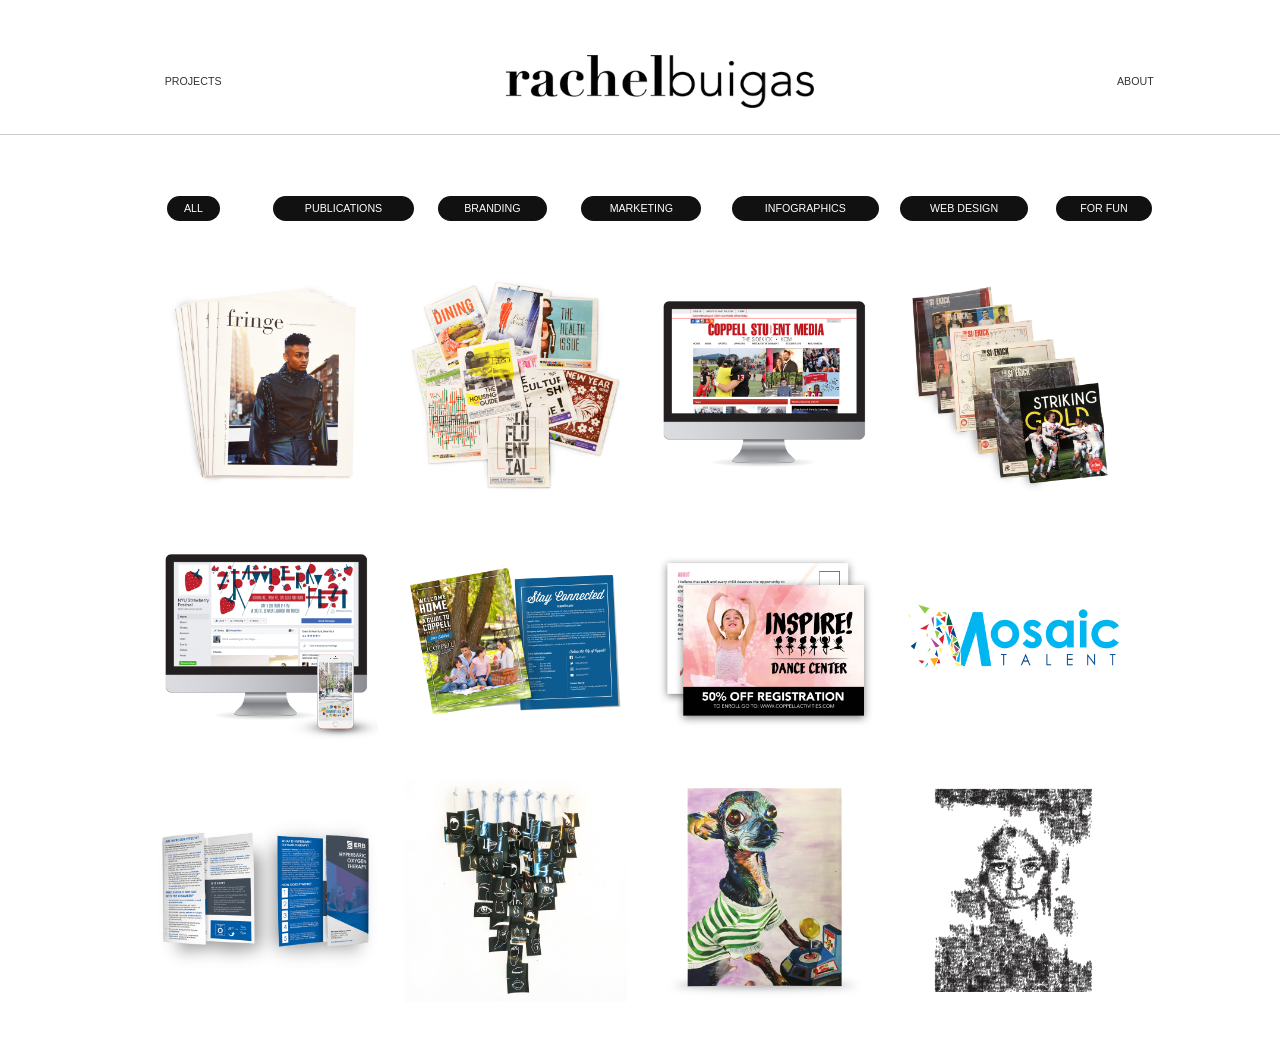
<file: index.html>
<!DOCTYPE html>
<html>

<head>
    <meta charset="utf-8">
    <meta http-equiv="X-UA-Compatible" content="IE=edge,chrome=1">
    <title>Rachel Buigas-Lopez Portfolio</title>
    <link rel="stylesheet" href="css/normalize.css">
    <link rel="stylesheet" href="css/base.css">
    <link rel="stylesheet" href="css/grid.css">
    <link rel="stylesheet" href="css/style.css">
    <meta name="description" content="">
    <meta name="author" content="">
    <meta name="viewport" content="width=device-width">
    <script src="js/modernizr-2.6.2.min.js"></script>
</head>

<body>
    <header>
        <nav class="singleProject">
            <ul class="menu">
                <li><a href="index.html">Projects</a></li>
                <li id="logo"><a href="index.html"><img src="Photos/rb.png"></a></li>
                <li><a href="Pages/About.html">About</a></li>
            </ul>
            <hr>
            <nav>
    </header>
    <main>
        <nav class="desktop">
            <ul class="projects">
                <li><a onclick="filterSelection('all')" name="category" class="move">All</a></li>
                <li><a onclick="filterSelection('publication')" name="category" class="move">Publications</a></li>
                <li><a onclick="filterSelection('branding')" name="category" class="move">Branding</a></li>
                <li><a onclick="filterSelection('marketing')" name="category" class="move">Marketing</a></li>
                <li><a onclick="filterSelection('infographic')" name="category" class="move">Infographics</a></li>
                <li><a onclick="filterSelection('web')" name="category" class="move">Web Design</a></li>
                <li><a onclick="filterSelection('4fun')" name="category" class="move">For Fun</a></li>
            </ul>
        </nav>
        <article>
            <button class="hamburger">&#9776;</button>
            <button class="cross">&#735;</button>
            <div class="mobile">
                <nav>
                    <ul class="projects-mobile">
                        <li><a onclick="filterSelection('all')" name="category" class="move">All</a></li>
                        <li><a onclick="filterSelection('publication')" name="category" class="move">Publications</a></li>
                        <li><a onclick="filterSelection('branding')" name="category" class="move">Branding</a></li>
                        <li><a onclick="filterSelection('marketing')" name="category" class="move">Marketing</a></li>
                        <li><a onclick="filterSelection('infographic')" name="category" class="move">Infographics</a></li>
                        <li><a onclick="filterSelection('web')" name="category" class="move">Web Design</a></li>
                        <li><a onclick="filterSelection('4fun')" name="category" class="move">For Fun</a></li>
                    </ul>
                </nav>
            </div>
            </header>
            <div class="container clearfix content">
                <div class="grid_3 filterDiv all publication">
                    <a href="Pages/Fringe.html">
                        <div class="view">
                            <img src="Photos/Fringe.jpg" alt="Fringe Magazine">
                            <div class="mask">
                                <h2>Fringe</h2>
                                <p>Fashion Magazine</p>
                                <a href="Pages/Fringe.html" class="info">More</a>
                            </div>
                    </a>
                    </div>
                </div>
                <div class="grid_3 filterDiv all publication">
                    <a href="Pages/WSN.html">
                        <div class="view">
                            <img src="Photos/WSN.jpg" alt="Washington Square News">
                            <div class="mask">
                                <h2>Washington Square News</h2>
                                <p>Newspaper</p>
                                <a href="Pages/WSN.html" class="info">More</a>
                            </div>
                    </a>
                    </div>
                </div>
                <div class="grid_3 filterDiv all infographic web">
                    <a href="Pages/CSM.html">
                        <div class="view">
                            <img src="Photos/CSM.jpg" alt="Coppell Student Media">
                            <div class="mask">
                                <h2>Coppell Student Media</h2>
                                <p>Web Design, Infographics</p>
                                <a href="Pages/CSM.html" class="info">More</a>
                            </div>
                    </a>
                    </div>
                </div>
                <div class="grid_3 filterDiv all publication">
                    <a href="Pages/Sidekick.html">
                        <div class="view">
                            <img src="Photos/Sidekick.jpg" alt="The Sidekick Newspaper">
                            <div class="mask">
                                <h2>The Sidekick</h2>
                                <p>Newspaper</p>
                                <a href="Pages/Sidekick.html" class="info">More</a>
                            </div>
                    </a>
                    </div>
                </div>
                <!-- end row one -->
                <div class="grid_3 filterDiv all marketing branding">
                    <a href="Pages/Strawberry.html">
                        <div class="view">
                            <img src="Photos/Strawberry.jpg" alt="NYU Strawberry Festival">
                            <div class="mask">
                                <h2>Strawberry Festival</h2>
                                <p>Advertising, Branding</p>
                                <a href="Pages/Strawberry.html" class="info">More</a>
                            </div>
                    </a>
                    </div>
                </div>
                <div class="grid_3 filterDiv all publication marketing">
                    <a href="Pages/Coppell.html">
                        <div class="view">
                            <img src="Photos/Coppell.jpg" alt="City of Coppell Welcome Book">
                            <div class="mask">
                                <h2>City of Coppell</h2>
                                <p>Welcome Book</p>
                                <a href="Pages/Coppell.html" class="info">More</a>
                            </div>
                        </div>
                </div>
                <div class="grid_3 filterDiv all branding marketing">
                    <a href="Pages/Inspire.html">
                        <div class="view">
                            <img src="Photos/Inspire.jpg" alt="Inspire Dance Stuio">
                            <div class="mask">
                                <h2>Inspire Dance Studio</h2>
                                <p>Branding, Marketing</p>
                                <a href="Pages/Inspire.html" class="info">More</a>
                            </div>
                    </a>
                    </div>
                </div>
                <div class="grid_3 filterDiv all marketing">
                    <a href="Pages/Mosaic.html">
                        <div class="view">
                            <img src="Photos/Mosaic.jpg" alt="Mosaic Talent">
                            <div class="mask">
                                <h2>Mosaic Talent</h2>
                                <p>Branding</p>
                                <a href="Pages/Mosaic.html" class="info">More</a>
                            </div>
                    </a>
                    </div>
                </div>
                <!-- end row two -->
                <div class="grid_3 filterDiv all marketing branding">
                    <a href="Pages/ERB.html">
                        <div class="view">
                            <img src="Photos/ERB.jpg" alt="ERB Maximized Living">
                            <div class="mask">
                                <h2>ERB Maximized Living</h2>
                                <p>Marketing, Events</p>
                                <a href="Pages/ERB.html" class="info">More</a>
                            </div>
                    </a>
                    </div>
                </div>
                <div class="grid_3 filterDiv all 4fun">
                    <a href="Pages/Skin.html">
                        <div class="view">
                            <img src="Photos/Skin.jpg" alt="Skin">
                            <div class="mask">
                                <h2>Skin</h2>
                                <p>For fun</p>
                                <a href="Pages/Skin.html" class="info">More</a>
                            </div>
                        </div>
                </div>
                <div class="grid_3 filterDiv all 4fun">
                    <a href="Pages/Speedy.html">
                        <div class="view">
                            <img src="Photos/Speedy.jpg" alt="Speedy Painting">
                            <div class="mask">
                                <h2>Speedy</h2>
                                <p>For fun</p>
                                <a href="Pages/Speedy.html" class="info">More</a>
                            </div>
                    </a>
                    </div>
                </div>
                <div class="grid_3 filterDiv all 4fun">
                    <a href="Pages/Sad.html">
                        <div class="view">
                            <img src="Photos/Sad.jpg" alt="Sad">
                            <div class="mask">
                                <h2>Sad</h2>
                                <p>For fun</p>
                                <a href="Pages/Sad.html" class="info">More</a>
                            </div>
                    </a>
                    </div>
                </div>
    </main>
    </article>
    <script type="text/javascript" src="http://ajax.googleapis.com/ajax/libs/jquery/1.9.0/jquery.min.js"></script>
    <script src="js/scripts.js"></script>
</body>

</html>
</file>
<file: css/base.css>
/*
Responsive 996px grid system ~ Base CSS.

Uses the HTML5 Boilerplate by Paul Irish with a few tweaks
html5boilerplate.com

*/


/* ==========================================================================
   Base styles: opinionated defaults
   ========================================================================== */

html,
button,
input,
select,
textarea {
    color: #222;
}

body {
    font-size: 1em;
    line-height: 1.4;
}

/*
 * Remove text-shadow in selection highlight: h5bp.com/i
 * These selection declarations have to be separate.
 * Customize the background color to match your design.
 */

::-moz-selection {
    background: #b3d4fc;
    text-shadow: none;
}

::selection {
    background: #b3d4fc;
    text-shadow: none;
}

/*
 * A better looking default horizontal rule
 */

hr {
    display: block;
    height: 1px;
    border: 0;
    border-top: 1px solid #ccc;
    margin: 1em 0;
    padding: 0;
}

/*
 * Remove the gap between images and the bottom of their containers: h5bp.com/i/440
 */

img {
    vertical-align: middle;
}

/*
 * Remove default fieldset styles.
 */

fieldset {
    border: 0;
    margin: 0;
    padding: 0;
}

/*
 * Allow only vertical resizing of textareas.
 */

textarea {
    resize: vertical;
}

/* ==========================================================================
   Chrome Frame prompt
   ========================================================================== */

.chromeframe {
    margin: 0.2em 0;
    background: #ccc;
    color: #000;
    padding: 0.2em 0;
}

/* ==========================================================================
   Helper classes
   ========================================================================== */

/*
 * Image replacement
 */

.ir {
    background-color: transparent;
    border: 0;
    overflow: hidden;
    /* IE 6/7 fallback */
    *text-indent: -9999px;
}

.ir:before {
    content: "";
    display: block;
    width: 0;
    height: 150%;
}

/*
 * Hide from both screenreaders and browsers: h5bp.com/u
 */

.hidden {
    display: none !important;
    visibility: hidden;
}

/*
 * Hide only visually, but have it available for screenreaders: h5bp.com/v
 */

.visuallyhidden {
    border: 0;
    clip: rect(0 0 0 0);
    height: 1px;
    margin: -1px;
    overflow: hidden;
    padding: 0;
    position: absolute;
    width: 1px;
}

/*
 * Extends the .visuallyhidden class to allow the element to be focusable
 * when navigated to via the keyboard: h5bp.com/p
 */

.visuallyhidden.focusable:active,
.visuallyhidden.focusable:focus {
    clip: auto;
    height: auto;
    margin: 0;
    overflow: visible;
    position: static;
    width: auto;
}

/*
 * Hide visually and from screenreaders, but maintain layout
 */

.invisible {
    visibility: hidden;
}

/*
 * Clearfix: contain floats
 *
 * For modern browsers
 * 1. The space content is one way to avoid an Opera bug when the
 *    `contenteditable` attribute is included anywhere else in the document.
 *    Otherwise it causes space to appear at the top and bottom of elements
 *    that receive the `clearfix` class.
 * 2. The use of `table` rather than `block` is only necessary if using
 *    `:before` to contain the top-margins of child elements.
 */

.clearfix:before,
.clearfix:after {
    content: " "; /* 1 */
    display: table; /* 2 */
}

.clearfix:after {
    clear: both;
}

/*
 * For IE 6/7 only
 * Include this rule to trigger hasLayout and contain floats.
 */

.clearfix {
    *zoom: 1;
}


/*
 * Clear after each row
 */

.clear {
	clear: both;
	display: block;
	overflow: hidden;
	visibility: hidden;
	width: 0;
	height: 0;
}

/* ==========================================================================
   EXAMPLE Media Queries for Responsive Design.
   Theses examples override the primary ('mobile first') styles.
   Modify as content requires.
   ========================================================================== */

@media only screen and (min-width: 35em) {
    /* Style adjustments for viewports that meet the condition */
}

@media print,
       (-o-min-device-pixel-ratio: 5/4),
       (-webkit-min-device-pixel-ratio: 1.25),
       (min-resolution: 120dpi) {
    /* Style adjustments for high resolution devices */
}

/* ==========================================================================
   Print styles.
   Inlined to avoid required HTTP connection: h5bp.com/r
   ========================================================================== */

@media print {
    * {
        background: transparent !important;
        color: #000 !important; /* Black prints faster: h5bp.com/s */
        box-shadow: none !important;
        text-shadow: none !important;
    }

    a,
    a:visited {
        text-decoration: underline;
    }

    a[href]:after {
        content: " (" attr(href) ")";
    }

    abbr[title]:after {
        content: " (" attr(title) ")";
    }

    /*
     * Don't show links for images, or javascript/internal links
     */

    .ir a:after,
    a[href^="javascript:"]:after,
    a[href^="#"]:after {
        content: "";
    }

    pre,
    blockquote {
        border: 1px solid #999;
        page-break-inside: avoid;
    }

    thead {
        display: table-header-group; /* h5bp.com/t */
    }

    tr,
    img {
        page-break-inside: avoid;
    }

    img {
        max-width: 100% !important;
    }

    @page {
        margin: 0.5cm;
    }

    p,
    h2,
    h3 {
        orphans: 3;
        widows: 3;
    }

    h2,
    h3 {
        page-break-after: avoid;
    }
}
</file>
<file: css/grid.css>
/*
Responsive 996px grid system ~ Grid CSS.
Copyright 2013, Josh Cope

12 Columns ~ Margin left: 13px ~ Margin right: 13px

Based on the 960.gs grid system - http://960.gs/
by Nathan Smith

Licensed under GPL and MIT
*/

/* =============================================================================
   Base 966px Grid
   ========================================================================== */
   
	body {min-width: 996px;}

	/* Container */
	.container {
		margin-left: auto;
		margin-right: auto;
		width: 996px;
	}

	/* Global */
	.grid_1,
	.grid_2,
	.grid_3,
	.grid_4,
	.grid_5,
	.grid_6,
	.grid_7,
	.grid_8,
	.grid_9,
	.grid_10,
	.grid_11,
	.grid_12 {
		display: inline;
		float: left;
		margin-left: 13px;
		margin-right: 13px;
	}

	.push_1, .pull_1,
	.push_2, .pull_2,
	.push_3, .pull_3,
	.push_4, .pull_4,
	.push_5, .pull_5,
	.push_6, .pull_6,
	.push_7, .pull_7,
	.push_8, .pull_8,
	.push_9, .pull_9,
	.push_10, .pull_10,
	.push_11, .pull_11 {
		position: relative;
	}

	/* Children (Alpha ~ First, Omega ~ Last) */
	.alpha {margin-left: 0;}
	.omega {margin-right: 0;}

	/* Base Grid */
	.container .grid_1 {width: 57px;}
	.container .grid_2 {width: 140px;}
	.container .grid_3 {width: 223px;}
	.container .grid_4 {width: 306px;}
	.container .grid_5 {width: 389px;}
	.container .grid_6 {width: 472px;}
	.container .grid_7 {width: 555px;}
	.container .grid_8 {width: 638px;}
	.container .grid_9 {width: 721px;}
	.container .grid_10 {width: 804px;}
	.container .grid_11 {width: 887px;}
	.container .grid_12 {width: 970px;}

	/* Prefix Extra Space */
	.container .prefix_1 {padding-left: 83px;}
	.container .prefix_2 {padding-left: 166px;}
	.container .prefix_3 {padding-left: 249px;}
	.container .prefix_4 {padding-left: 332px;}
	.container .prefix_5 {padding-left: 415px;}
	.container .prefix_6 {padding-left: 498px;}
	.container .prefix_7 {padding-left: 581px;}
	.container .prefix_8 {padding-left: 664px;}
	.container .prefix_9 {padding-left: 747px;}
	.container .prefix_10 {padding-left: 830px;}
	.container .prefix_11 {padding-left: 913px;}

	/* Suffix Extra Space */
	.container .suffix_1 {padding-right: 83px;}
	.container .suffix_2 {padding-right: 166px;}
	.container .suffix_3 {padding-right: 249px;}
	.container .suffix_4 {padding-right: 332px;}
	.container .suffix_5 {padding-right: 415px;}
	.container .suffix_6 {padding-right: 498px;}
	.container .suffix_7 {padding-right: 581px;}
	.container .suffix_8 {padding-right: 664px;}
	.container .suffix_9 {padding-right: 747px;}
	.container .suffix_10 {padding-right: 830px;}
	.container .suffix_11 {padding-right: 913px;}

	/* Push Space */
	.container .push_1 {left: 83px;}
	.container .push_2 {left: 166px;}
	.container .push_3 {left: 249px;}
	.container .push_4 {left: 332px;}
	.container .push_5 {left: 415px;}
	.container .push_6 {left: 498px;}
	.container .push_7 {left: 581px;}
	.container .push_8 {left: 664px;}
	.container .push_9 {left: 747px;}
	.container .push_10 {left: 830px;}
	.container .push_11 {left: 913px;}

	/* Pull Space */
	.container .pull_1 {left: -83px;}
	.container .pull_2 {left: -166px;}
	.container .pull_3 {left: -249px;}
	.container .pull_4 {left: -332px;}
	.container .pull_5 {left: -415px;}
	.container .pull_6 {left: -498px;}
	.container .pull_7 {left: -581px;}
	.container .pull_8 {left: -664px;}
	.container .pull_9 {left: -747px;}
	.container .pull_10 {left: -830px;}
	.container .pull_11 {left: -913px;}

	/* Images & Other Objects */
	img, object, embed {	max-width: 100%;}
	img { height: auto; }


/* =============================================================================
   768px Grid
   ========================================================================== */

@media only screen and (min-width: 768px) and (max-width: 995px) {
	
	body {min-width: 768px;}

	/* Container | 768px */
	.container {width: 768px;}

	/* Global | 768px */
	.grid_1,
	.grid_2,
	.grid_3,
	.grid_4,
	.grid_5,
	.grid_6,
	.grid_7,
	.grid_8,
	.grid_9,
	.grid_10,
	.grid_11,
	.grid_12 {margin-left: 8px;
		margin-right: 8px;}
		

	/* Base Grid | 768px */
	.container .grid_1 {width: 48px;}
	.container .grid_2 {width: 112px;}
	.container .grid_3 {width: 176px;}
	.container .grid_4 {width: 240px;}
	.container .grid_5 {width: 304px;}
	.container .grid_6 {width: 368px;}
	.container .grid_7 {width: 432px;}
	.container .grid_8 {width: 496px;}
	.container .grid_9 {width: 560px;}
	.container .grid_10 {width: 624px;}
	.container .grid_11 {width: 688px;}
	.container .grid_12 {width: 752px;}

	/* Prefix Extra Space | 768px */
	.container .prefix_1 {padding-left: 64px;}
	.container .prefix_2 {padding-left: 128px;}
	.container .prefix_3 {padding-left: 192px;}
	.container .prefix_4 {padding-left: 256px;}
	.container .prefix_5 {padding-left: 320px;}
	.container .prefix_6 {padding-left: 384px;}
	.container .prefix_7 {padding-left: 448px;}
	.container .prefix_8 {padding-left: 512px;}
	.container .prefix_9 {padding-left: 576px;}
	.container .prefix_10 {padding-left: 640px;}
	.container .prefix_11 {padding-left: 704px;}
	
	/* Suffix Extra Space | 768px */
	.container .suffix_1 {padding-right: 64px;}
	.container .suffix_2 {padding-right: 128px;}
	.container .suffix_3 {padding-right: 192px;}
	.container .suffix_4 {padding-right: 256px;}
	.container .suffix_5 {padding-right: 320px;}
	.container .suffix_6 {padding-right: 384px;}
	.container .suffix_7 {padding-right: 448px;}
	.container .suffix_8 {padding-right: 512px;}
	.container .suffix_9 {padding-right: 576px;}
	.container .suffix_10 {padding-right: 640px;}
	.container .suffix_11 {padding-right: 704px;}

	/* Push Space | 768px */
	.container .push_1 {left: 64px;}
	.container .push_2 {left: 128px;}
	.container .push_3 {left: 192px;}
	.container .push_4 {left: 256px;}
	.container .push_5 {left: 320px;}
	.container .push_6 {left: 384px;}
	.container .push_7 {left: 448px;}
	.container .push_8 {left: 512px;}
	.container .push_9 {left: 576px;}
	.container .push_10 {left: 640px;}
	.container .push_11 {left: 704px;}

	/* Pull Space | 768px */
	.container .pull_1 {left: -64px;}
	.container .pull_2 {left: -128px;}
	.container .pull_3 {left: -192px;}
	.container .pull_4 {left: -256px;}
	.container .pull_5 {left: -320px;}
	.container .pull_6 {left: -384px;}
	.container .pull_7 {left: -448px;}
	.container .pull_8 {left: -512px;}
	.container .pull_9 {left: -576px;}
	.container .pull_10 {left: -640px;}
	.container .pull_11 {left: -704px;}
	
	/* Children (Alpha ~ First, Omega ~ Last) | 768 */
	.alpha {margin-left: 0;}
	.omega {margin-right: 0;}
}


/* =============================================================================
   Less than 768px
   ========================================================================== */
   
@media only screen and (max-width: 767px) {
	
	body{min-width:0;}
	
	/* Container */
	.container { margin:0 auto; width:456px; overflow:hidden; }
	
	/* Global */
	.container .grid_1,
	.container .grid_2,
	.container .grid_3,
	.container .grid_4,
	.container .grid_5,
	.container .grid_6,
	.container .grid_7,
	.container .grid_8,
	.container .grid_9,
	.container .grid_10,
	.container .grid_11,
	.container .grid_12	{
		width:416px;
		clear: both;
		float: none;
		margin-left: 0;
		margin-right: 0;
		display:inline-block;
		padding-left: 20px;
		padding-right: 20px;
		
		/* IE 6&7 */
		zoom:1;
		*display:inline;
	}
	
	/* Nested children need no padding */
	.grid_1  .grid_1,
	.grid_2  .grid_1, .grid_2  .grid_2,
	.grid_3  .grid_1, .grid_3  .grid_2, .grid_3  .grid_3,
	.grid_4  .grid_1, .grid_4  .grid_2, .grid_4  .grid_3, .grid_4  .grid_4,
	.grid_5  .grid_1, .grid_5  .grid_2, .grid_5  .grid_3, .grid_5  .grid_4, .grid_5  .grid_5,
	.grid_6  .grid_1, .grid_6  .grid_2, .grid_6  .grid_3, .grid_6  .grid_4, .grid_6  .grid_5, .grid_6  .grid_6,
	.grid_7  .grid_1, .grid_7  .grid_2, .grid_7  .grid_3, .grid_7  .grid_4, .grid_7  .grid_5, .grid_7  .grid_6, .grid_7  .grid_7,
	.grid_8  .grid_1, .grid_8  .grid_2, .grid_8  .grid_3, .grid_8  .grid_4, .grid_8  .grid_5, .grid_8  .grid_6, .grid_8  .grid_7, .grid_8  .grid_8,
	.grid_9  .grid_1, .grid_9  .grid_2, .grid_9  .grid_3, .grid_9  .grid_4, .grid_9  .grid_5, .grid_9  .grid_6, .grid_9  .grid_7, .grid_9  .grid_8, .grid_9  .grid_9,
	.grid_10  .grid_1, .grid_10  .grid_2, .grid_10  .grid_3, .grid_10  .grid_4, .grid_10  .grid_5, .grid_10  .grid_6, .grid_10  .grid_7, .grid_10  .grid_8, .grid_10  .grid_9, .grid_10  .grid_10,
	.grid_11  .grid_1, .grid_11  .grid_2, .grid_11  .grid_3, .grid_11  .grid_4, .grid_11  .grid_5, .grid_11  .grid_6, .grid_11  .grid_7, .grid_11  .grid_8, .grid_11  .grid_9, .grid_11  .grid_10, .grid_11  .grid_11,
	.grid_12  .grid_1, .grid_12  .grid_2, .grid_12  .grid_3, .grid_12  .grid_4, .grid_12  .grid_5, .grid_12  .grid_6, .grid_12  .grid_7, .grid_12  .grid_8, .grid_12  .grid_9, .grid_12  .grid_10, .grid_12  .grid_11, .grid_12  .grid_12	{
		padding-left: 0px;
		padding-right: 0px;
	}
	
	.container .push_1, .container .push_2,
	.container .push_3, .container .push_4, 
	.container .push_5, .container .push_6,
	.container .push_7, .container .push_8, 
	.container .push_9, .container .push_10,
	.container .push_11	{
		left: 0;
	}
	.container .pull_1, .container .pull_2,
	.container .pull_3, .container .pull_4,
	.container .pull_5, .container .pull_6,
	.container .pull_7, .container .pull_8,
	.container .pull_9, .container .pull_10,
	.container .pull_11	{
		left: 0;
	}	
}


/* =============================================================================
   Less than 480px
   ========================================================================== */
@media only screen and (max-width: 479px) {
	
	/* Container */
	
	.container { width:300px;}
	
	/* Global */
	
	.container .grid_1,
	.container .grid_2,
	.container .grid_3,
	.container .grid_4,
	.container .grid_5,
	.container .grid_6,
	.container .grid_7,
	.container .grid_8,
	.container .grid_9,
	.container .grid_10,
	.container .grid_11,
	.container .grid_12	{
		width:260px;
	}
}
</file>
<file: css/style.css>
Responsive 996px grid system~Style CSS. Copyright 2013,
Josh Cope */
/* =============================================================================
   Site Styles
   ========================================================================== */

* {
    margin: 0;
    padding: 0;
    font-family: "Avenir", Helvetica, Arial, sans-serif;
    text-decoration: none;
}






/* grouped selectors */

div,
header,
footer,
main,
article,
aside,
section {
    font-family: "Avenir", Helvetica, Arial, sans-serif;
    text-decoration: none;
    /*  background-color: rgba(0, 100, 255, .2);    
*/
}






/* margin command to center */

main {
    width: 80%;
    margin: 0 auto;
    min-height: 100px;
}

header,
nav {
    text-transform: uppercase;
    font-size: 8pt;
}


article {
    margin: 0;
    padding: 3% 0;
}


a {
    text-decoration: none;
}

a:visited {
    color: inherit;
}


h1 {
    font-size: 50pt;
    font-weight: normal;
    padding: 0;
    margin: 0;
    margin-bottom: .5em;
}

h2 {
    font-size: 20pt;
    font-weight: normal;
    padding: 0;
    margin: 0;
    color: black;
}

h3 {
    font-size: 18pt;
    font-weight: normal;
    padding: 0;
    margin: 0;
}

h4 {
    font-size: 12pt;
    font-weight: normal;
    padding: 0;
    margin: 0;
}

h5 {
    font-size: 10pt;
    font-weight: normal;
    padding: 0;
    margin: 0;
    text-transform: uppercase;
    margin-top: 1.3em;
}

h6 {
    font-size: 8pt;
    font-weight: normal;
    padding: 0;
    margin: 0;
    color: white;
    text-transform: uppercase;
}

p {
    font-size: 12pt;
    font-family: "Baskerville", Times New Roman, serif;
    margin: 0;
}






/* use a pseudo class selector to add a block of empty
content with zero height that clears both sides.
This helps us fix wrappign issues when floaring. 
We apply the clear fix to the wrapper/container element. */

.clearfix:after {
    display: block;
    clear: both;
    content: "";
    /* to ensure backwards compatibility */
    height: 0;
    font-size: 0;
    visibility: hidden;
}






/*******************************
           Nav Bar
   *******************************/

ul.menu {
    /* hide bullets */
    list-style-type: none;
    width: 80%;
    margin: 0 auto;
    padding: 0px;
    display: flex;
    justify-content: space-between;
    align-items: center;
}


li {
    /* float: left;
    would need a clear fix if using float */
    /* display: inline
    let it stack, but does not work with display block */
    display: inline-block;
    padding: 50px 10px 10px 10px;
}






/* only apply to anchor tags within a list item */

ul.menu li a {
    /* anchor tags can be difficult to display inline, 
here we will tell them to behave like block level elements*/
    display: block;
    text-align: center;
    width: 150%;
    padding: 5px;
    text-decoration: none;
    color: #333;
}


ul.menu li a:hover {
    background-color: #111;
    color: #fff;
    border-radius: 20px;
}


.active {
    background-color: #888
}

a:hover {
    transition: background-color 0.5s ease;
}

#logo {
    width: 20%;
    height: auto;
    padding-right: 10%;
}

ul.menu li#logo a:hover {
    background-color: rgba(255, 255, 255, 0);
}



.hamburger,
.cross,
.mobile {
    display: none;
}





/* =============================================================================
   Page Styles
   ========================================================================== */


/*******************************
           Projects
*******************************/

nav ul.projects {
    /* hide bullets */
    list-style-type: none;
    padding: 0px;
    display: flex;
    justify-content: space-around;
}






/* only apply to anchor tags within a list item */

nav ul.projects li a {
    /* anchor tags can be difficult to display inline, 
here we will tell them to behave like block level elements*/
    display: block;
    text-align: center;
    width: 150%;
    padding: 5px;
    text-decoration: none;
    background-color: #111;
    color: #fff;
    border-radius: 20px;
}


nav ul.projects li a:hover {
    background-color: red;
}


nav li a:active {
    background-color: #888;
}


.filterDiv {
    display: none;
    transition: transform 0.4s;
}

.filterDiv.is-moved {
    transform: translateX(145px);
}

.show {
    display: block;
}





/*******************************
        Portfolio Blocks
*******************************/

.view {
    cursor: default;
    overflow: hidden;
    text-align: center;
    position: relative;
    margin-bottom: 30px;
    color: white;
}

.view .mask {
    width: 100%;
    height: 100%;
    position: absolute;
    overflow: hidden;
    top: 0;
    left: 0;
    background-color: white;
}

.view img {
    display: block;
    position: relative;
}

.view h2 {
    padding: 10px;
    margin: 20px 0 0 0;
    position: relative;
}

.view p {
    padding: 10px 20px 5px 20px;
    position: relative;
    color: black;
}

.view a.info {
    background-color: #000;
    padding: 5px 20px;
    text-decoration: none;
    margin-top: 10px;
    border-radius: 20px;
    position: relative;
    text-transform: uppercase;
    font-size: 8pt;
}

.view a.info:hover {
    background-color: red;
}






/******** Hover Styles **********/


/* set up transitions for hover*/

.view img {
    left: 10px;
    margin-left: -10px;
    transition: all 0.6s ease-in-out;
}

.view .mask {
    transition: all 0.5s linear;
    opacity: 0;
}

.view h2 {
    color: #333;
    background-color: transparent;
    border-bottom: 1px solid silver;
    transform: scale(0);
    transition: all 0.5s ease;
    opacity: 0;
}

.view p,
.view a.info {
    transform: scale(0);
    opacity: 0;
    transition: all 0.5s ease;
}






/* show mask div on hover*/

.view:hover .mask {
    opacity: 1;
}






/*scale from 0 to 2, and up the opacity from 0 to 1*/

.view:hover h2,
.view:hover p,
.view:hover a.info {
    transform: scale(1);
    opacity: 1;
}






/*Project*/

#next {
    text-align: right;
    margin-bottom: 50px;
    float: right;
    color: black;
}

#back {
    text-align: left;
    margin-bottom: 50px;
    float: left;
    color: black;
}






/***************************************
                FRINGE
***************************************/

.fringefeatured {
    width: 100%;
    height: 500px;
    background: url(../Photos/Fringe/Featured.jpg);
    background-size: cover;
    background-repeat: no-repeat;
    background-position: 50% 50%;
}

nav.singleProject {
    /*  width: 80%;
    margin: 0 auto;*/
    background-color: rgba(255, 255, 255, 0.8);
}






/***************************************
        SINGLE PROJECT
***************************************/

main.singleProject {
    display: flex;
    align-items: flex-end;
    min-height: 250px;
}

aside {
    width: 44%;
    text-align: right;
    display: inline-block;
    border-right: 1pt solid black;
    padding-right: 5%;
}

aside#sidekick {
    border: none;
}

section {
    width: 45%;
    display: inline-block;
    padding-left: 5%;
}

section#sidekick {
    border-left: 1pt solid black;
}

main.singleProject {
    padding: 50px 0;
}






/***************************************
            Awards
***************************************/

.award {
    position: relative;
    display: inline-block;
    min-height: 35px;
    width: 35px;
    margin-bottom: 20px;
}






/* Tooltip text */

.award .tooltiptext {
    visibility: hidden;
    min-width: 250px;
    background-color: black;
    color: #fff;
    text-align: left;
    padding: 5px 10px;
    border-radius: 10px;
    text-transform: capitalize;

    /* Position the tooltip text - see examples below! */
    position: absolute;
    z-index: 1;
}






/* Show the tooltip text when you mouse over the tooltip container */

.award:hover .tooltiptext {
    visibility: visible;
}

.award img {
    width: 100%;
    height: auto;
}



article#About {
    background: url(../Photos/ignasi_pattern_s.png);
    min-height: 200px;
    opacity: 50%;
}

article#About div {
    width: 80%;
    margin: 0 auto;
}

article.center {
    width: 80%;
    margin: 0 auto;
}

article.center img {
    display: block;
    margin: auto;
    padding: 25px 0;
}

iframe {
    width: 100%;
    height: auto;
}





/*Pop Up*/

.box {
    width: 80%;
    margin: 0 auto;
}

.button {
    font-size: 1em;
    padding: 10px;
    text-decoration: none;
    transition: all 0.3s ease-out;
}


.overlay {
    position: fixed;
    top: 0;
    bottom: 0;
    left: 0;
    right: 0;
    background: rgba(0, 0, 0, 0.7);
    transition: opacity 500ms;
    visibility: hidden;
    opacity: 0;
}

.overlay:target {
    visibility: visible;
    opacity: 1;
}

.popup {
    margin: 70px auto;
    padding: 20px;
    background: #fff;
    border-radius: 5px;
    width: 30%;
    position: relative;
    transition: all 5s ease-in-out;
}

.popup h2 {
    margin-top: 0;
    color: #333;
}

.popup .close {
    position: absolute;
    top: 20px;
    right: 30px;
    font-size: 25px;
    transition: all 200ms;
    text-decoration: none;
    color: #333;
}

.popup .close:hover {
    color: red;
}

.popup .content {
    max-height: 30%;
    overflow: auto;
}






/* =============================================================================
   Media Queries
   ========================================================================== */


/* Tablet Portrait size to Base 996px */

@media only screen and (min-width: 768px) and (max-width: 995px) {}

.hamburger,
.cross,
.mobile {
    display: none;
}






/* All Mobile Sizes */

@media only screen and (max-width: 767px) {
    nav ul.projects-mobile {
        display: flex;
        width: 100%;
        flex-direction: column;
        padding: 5px 0;
        width: 80%;
    }

    nav ul.projects-mobile li {
        padding: 5px 0;
    }

    main.singleProject {
        display: inline-block;
        width: 80%;
        margin: 0 75px;
    }

    section {
        width: 80%;
        padding: 10px 0;
        float: none;
        margin: 0 auto;
        border: none;
    }

    aside {
        width: 80%;
        padding: 10px 0;
        margin: 0 auto;
        text-align: left;
        border: none;
    }


    /* HAMBURGER MENU*/
    .hamburger {
        display: block;
        background: none;
        position: absolute;
        top: 0;
        right: 0;
        line-height: 45px;
        padding: 5px 15px 0px 15px;
        color: #999;
        border: 0;
        font-size: 1.4em;
        font-weight: bold;
        cursor: pointer;
        outline: none;
        z-index: 10000000000000;
    }
    .cross {
        display: block;
        background: none;
        position: absolute;
        top: 0px;
        right: 0;
        padding: 7px 15px 0px 15px;
        color: #999;
        border: 0;
        font-size: 3em;
        line-height: 65px;
        font-weight: bold;
        cursor: pointer;
        outline: none;
        z-index: 10000000000000;
    }


    .desktop {
        display: none;
    }

    nav {
        display: flex;
        justify-content: center;
    }
    nav ul.projects-mobile li {
        overflow: none;
    }

    nav ul.projects-mobile li a {
        display: block;
        text-align: center;
        width: 100%;
        padding: 5px;
        text-decoration: none;
        background-color: #111;
        color: #fff;
        border-radius: 20px;
    }
}







/* Mobile Landscape Size to Tablet Portrait */

@media only screen and (min-width: 480px) and (max-width: 767px) {
    .box {
        width: 70%;
    }

    .popup {
        width: 70%;
    }
}






/* Mobile Portrait Size to Mobile Landscape Size */

@media only screen and (max-width: 479px) {
    .box {
        width: 70%;
    }

    .popup {
        width: 70%;
    }
}






/* =============================================================================
   Font-Face
   ========================================================================== */


/* This is the proper syntax for an @font-face file

/* @font-face {
font-family: 'FontName';
src: url('../fonts/FontName.eot');
src: url('../fonts/FontName.eot?iefix') format('embedded-opentype'),
url('../fonts/FontName.woff') format('woff'),
url('../fonts/FontName.ttf') format('truetype'),
url('../fonts/FontName.svg#FontName') format('svg');
font-weight: normal;
font-style: normal; }
</file>
